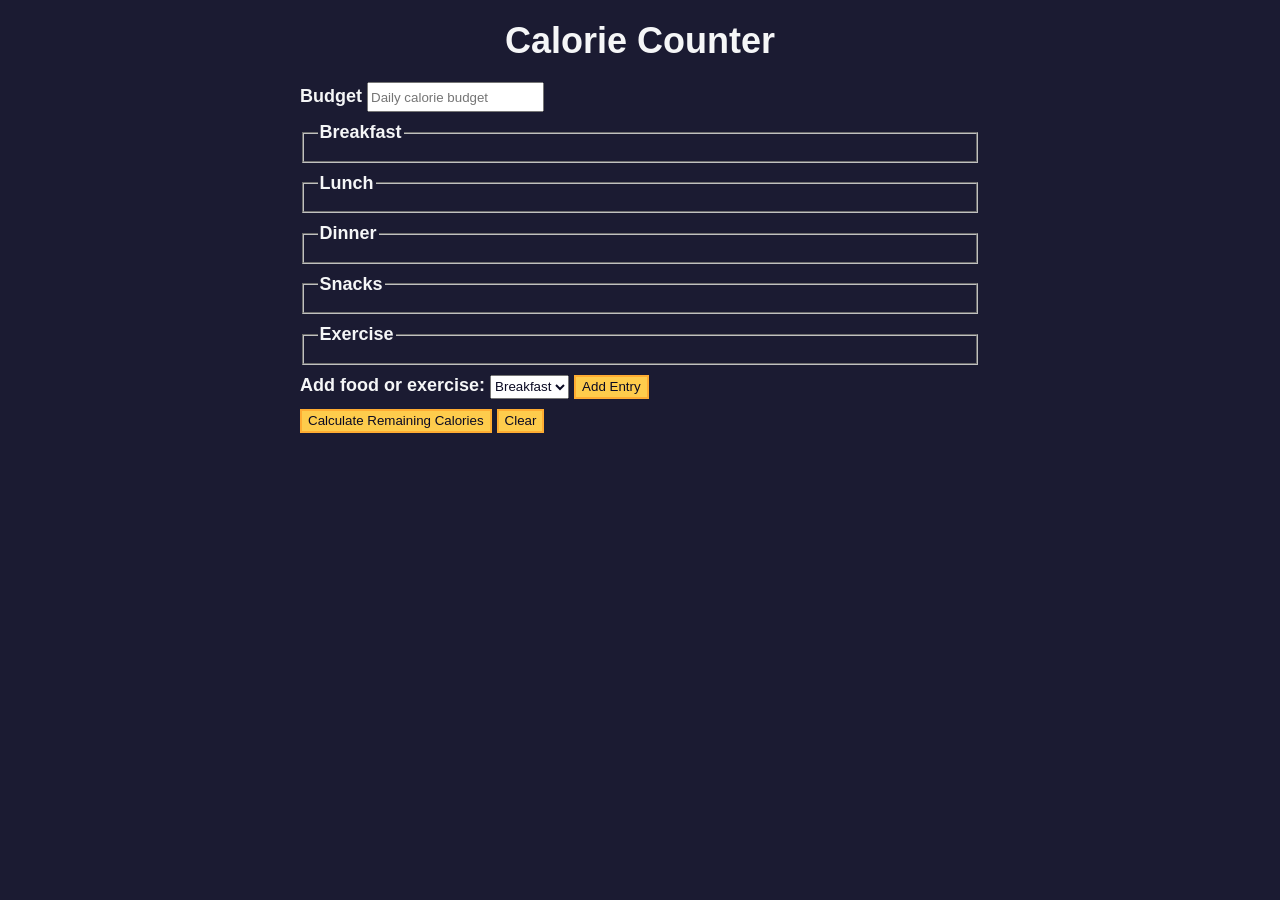
<file: calorie_counter/index.html>
<!DOCTYPE html>
<html lang="en">
  <head>
    <meta charset="utf-8" />
    <meta name="viewport" content="width=device-width, initial-scale=1.0" />
    <link rel="stylesheet" href="styles.css" />
    <title>Calorie Counter</title>
  </head>
  <body>
    <main>
      <h1>Calorie Counter</h1>
      <div class="container">
        <form id="calorie-counter">
          <label for="budget">Budget</label>
          <input
            type="number"
            min="0"
            id="budget"
            placeholder="Daily calorie budget"
            required
          />
          <fieldset id="breakfast">
            <legend>Breakfast</legend>
            <div class="input-container"></div>
          </fieldset>
          <fieldset id="lunch">
            <legend>Lunch</legend>
            <div class="input-container"></div>
          </fieldset>
          <fieldset id="dinner">
            <legend>Dinner</legend>
            <div class="input-container"></div>
          </fieldset>
          <fieldset id="snacks">
            <legend>Snacks</legend>
            <div class="input-container"></div>
          </fieldset>
          <fieldset id="exercise">
            <legend>Exercise</legend>
            <div class="input-container"></div>
          </fieldset>
          <div class="controls">
            <span>
              <label for="entry-dropdown">Add food or exercise:</label>
              <select id="entry-dropdown" name="options">
                <option value="breakfast" selected>Breakfast</option>
                <option value="lunch">Lunch</option>
                <option value="dinner">Dinner</option>
                <option value="snacks">Snacks</option>
                <option value="exercise">Exercise</option>
              </select>
              <button type="button" id="add-entry">Add Entry</button>
            </span>
          </div>
          <div>
            <button type="submit">
              Calculate Remaining Calories
            </button>
            <button type="button" id="clear">Clear</button>
          </div>
        </form>
        <div id="output" class="output hide"></div>
      </div>
    </main>
    <script src="./script.js"></script>
  </body>
</html>
</file>
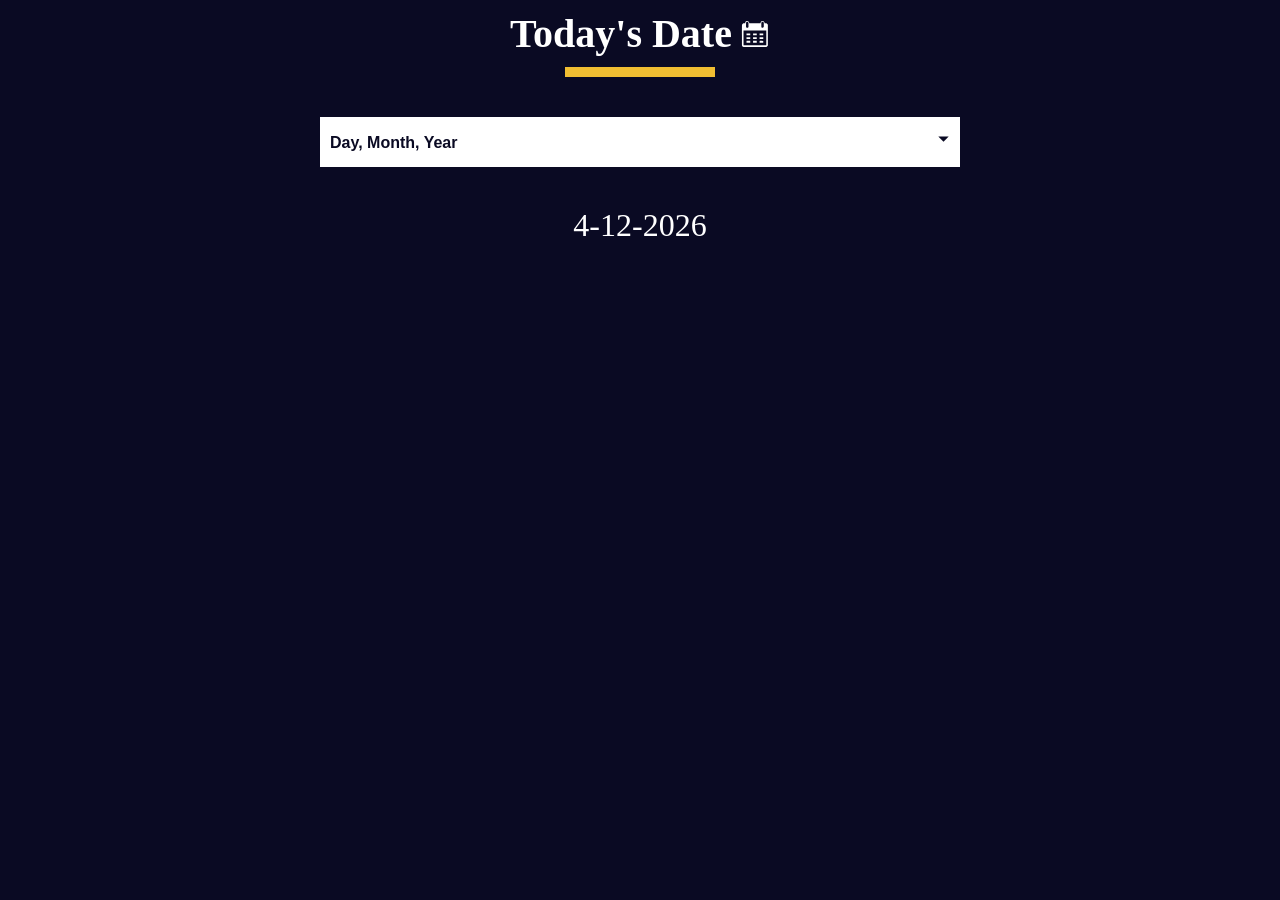
<file: date_formatter/index.html>
<!DOCTYPE html>
<html lang="en">
  <head>
    <meta charset="UTF-8" />
    <meta http-equiv="X-UA-Compatible" content="IE=edge" />
    <meta name="viewport" content="width=device-width, initial-scale=1.0" />
    <title>Learn the Date Object by Building a Date Formatter</title>
    <link rel="stylesheet" href="./styles.css" />
  </head>
  <body>
    <main>
      <div class="title-container">
        <h1 class="title">Today's Date</h1>

        <svg
          class="date-svg"
          xmlns="http://www.w3.org/2000/svg"
          version="1.0"
          width="512.000000pt"
          height="512.000000pt"
          viewBox="0 0 512.000000 512.000000"
          preserveAspectRatio="xMidYMid meet"
        >
          <g
            transform="translate(0.000000,512.000000) scale(0.100000,-0.100000)"
            fill="#fff"
            stroke="none"
          >
            <path
              d="M1145 4777 c-71 -24 -120 -54 -164 -102 -59 -64 -83 -124 -89 -216 l-4 -77 -147 -3 c-142 -4 -149 -5 -213 -37 -81 -40 -149 -111 -177 -188 -21 -54 -21 -64 -21 -1789 0 -1725 0 -1735 21 -1789 28 -77 96 -148 177 -188 l67 -33 1950 0 1950 0 67 33 c74 36 133 96 170 170 l23 47 0 1760 0 1760 -23 47 c-37 74 -96 134 -169 170 -63 31 -71 32 -213 36 l-148 4 -4 77 c-8 133 -82 242 -200 297 -54 25 -75 29 -148 29 -94 -1 -151 -20 -220 -75 -75 -59 -130 -181 -130 -287 l0 -43 -954 0 -954 0 -7 74 c-12 137 -89 251 -201 303 -66 30 -179 39 -239 20z m209 -164 c23 -16 52 -49 66 -73 l25 -45 0 -365 0 -365 -28 -47 c-30 -52 -88 -92 -149 -103 -54 -10 -137 17 -175 57 -65 69 -64 60 -61 471 l3 373 27 41 c17 26 45 50 80 68 71 35 151 31 212 -12z m2594 11 c41 -20 59 -37 82 -78 l30 -51 0 -360 c0 -329 -2 -364 -19 -401 -36 -79 -137 -133 -222 -119 -57 10 -125 58 -151 107 -23 42 -23 50 -26 388 -3 377 -1 403 51 465 62 76 162 95 255 49z m537 -2717 l0 -1239 -24 -19 c-23 -19 -67 -19 -1916 -19 -1849 0 -1893 0 -1916 19 l-24 19 -3 1241 -2 1241 1942 -2 1943 -3 0 -1238z"
            />
            <path
              d="M1112 2493 l3 -158 318 -3 317 -2 0 160 0 160 -320 0 -321 0 3 -157z"
            />
            <path
              d="M2230 2490 l0 -160 315 0 315 0 0 160 0 160 -315 0 -315 0 0 -160z"
            />
            <path
              d="M3342 2493 l3 -158 310 0 310 0 3 158 3 157 -316 0 -316 0 3 -157z"
            />
            <path
              d="M1110 1855 l0 -155 320 0 320 0 0 155 0 155 -320 0 -320 0 0 -155z"
            />
            <path
              d="M2230 1855 l0 -155 315 0 315 0 0 155 0 155 -315 0 -315 0 0 -155z"
            />
            <path
              d="M3340 1855 l0 -155 315 0 315 0 0 155 0 155 -315 0 -315 0 0 -155z"
            />
            <path
              d="M1117 1383 c-4 -3 -7 -78 -7 -165 l0 -158 320 0 320 0 0 165 0 165 -313 0 c-173 0 -317 -3 -320 -7z"
            />
            <path
              d="M2230 1225 l0 -165 315 0 315 0 0 165 0 165 -315 0 -315 0 0 -165z"
            />
            <path
              d="M3347 1383 c-4 -3 -7 -78 -7 -165 l0 -158 315 0 315 0 -2 163 -3 162 -306 3 c-168 1 -308 -1 -312 -5z"
            />
          </g>
        </svg>
      </div>
      <div class="divider"></div>

      <div class="dropdown-container">
        <select name="date-options" id="date-options">
          <option value="dd-mm-yyyy">Day, Month, Year</option>
          <option value="yyyy-mm-dd">Year, Month, Day</option>
          <option value="mm-dd-yyyy-h-mm">
            Month, Day, Year, Hours, Minutes
          </option>
        </select>
        <div class="select-icon">
          <svg
            class="icon"
            xmlns="http://www.w3.org/2000/svg"
            width="25"
            height="35"
            viewBox="0 0 24 24"
          >
            <rect x="0" fill="none" width="24" height="24" />

            <g>
              <path d="M7 10l5 5 5-5" />
            </g>
          </svg>
        </div>
      </div>

      <p id="current-date"></p>
    </main>

    <script src="./script.js"></script>
  </body>
</html>
</file>
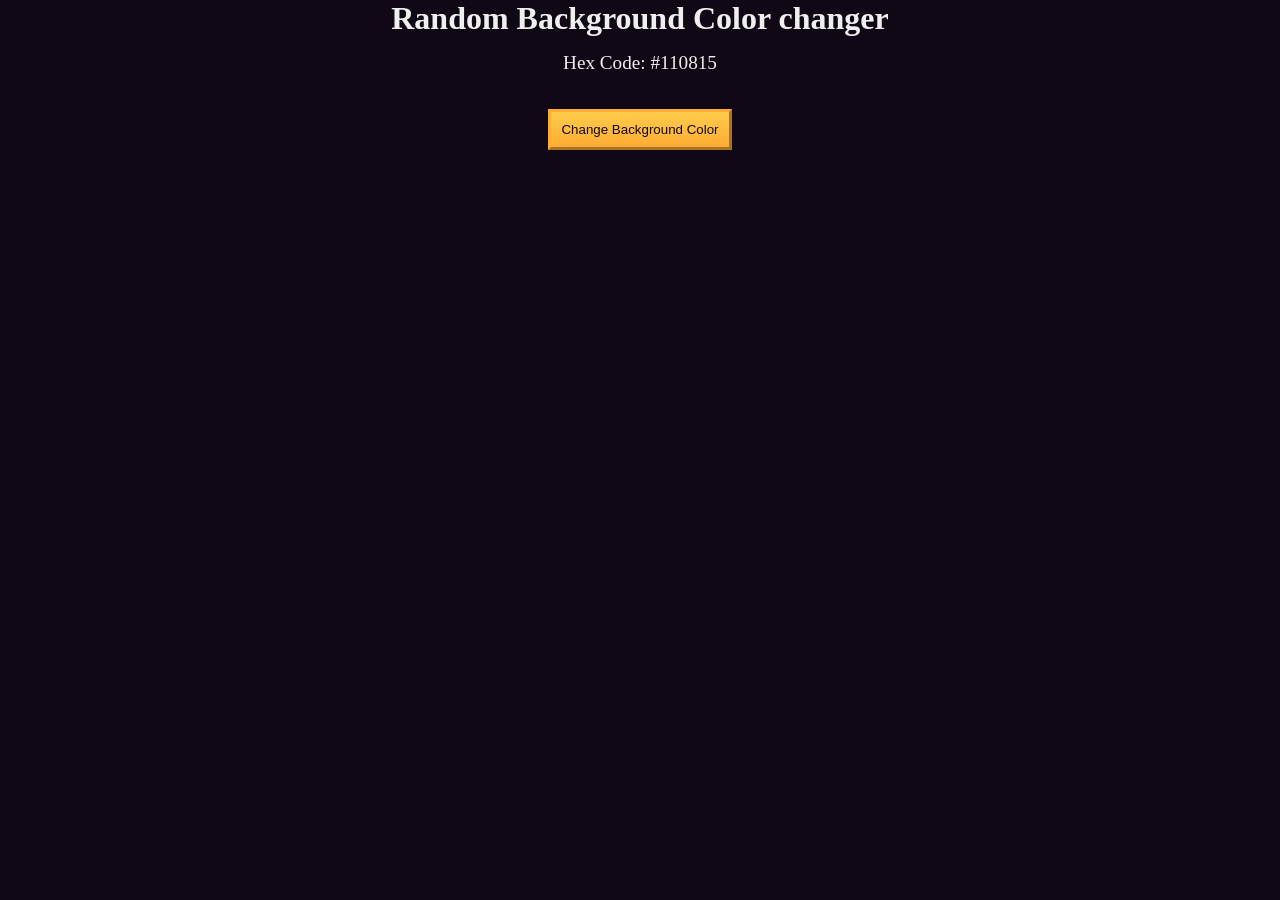
<file: debug_bg_color_changer/index.html>
<!DOCTYPE html>
<html lang="en">
  <head>
    <meta charset="UTF-8" />
    <meta name="viewport" content="width=device-width, initial-scale=1.0" />
    <title>Build a random background color changer</title>
    <link rel="stylesheet" href="./styles.css" />
  </head>
  <body>
    <h1>Random Background Color changer</h1>

    <main>
      <section class="bg-information-container">
        <p>Hex Code: <span id="bg-hex-code">#110815</span></p>
      </section>

      <button class="btn" id="btn">Change Background Color</button>
    </main>
    <script src="./script.js"></script>
  </body>
</html>
</file>
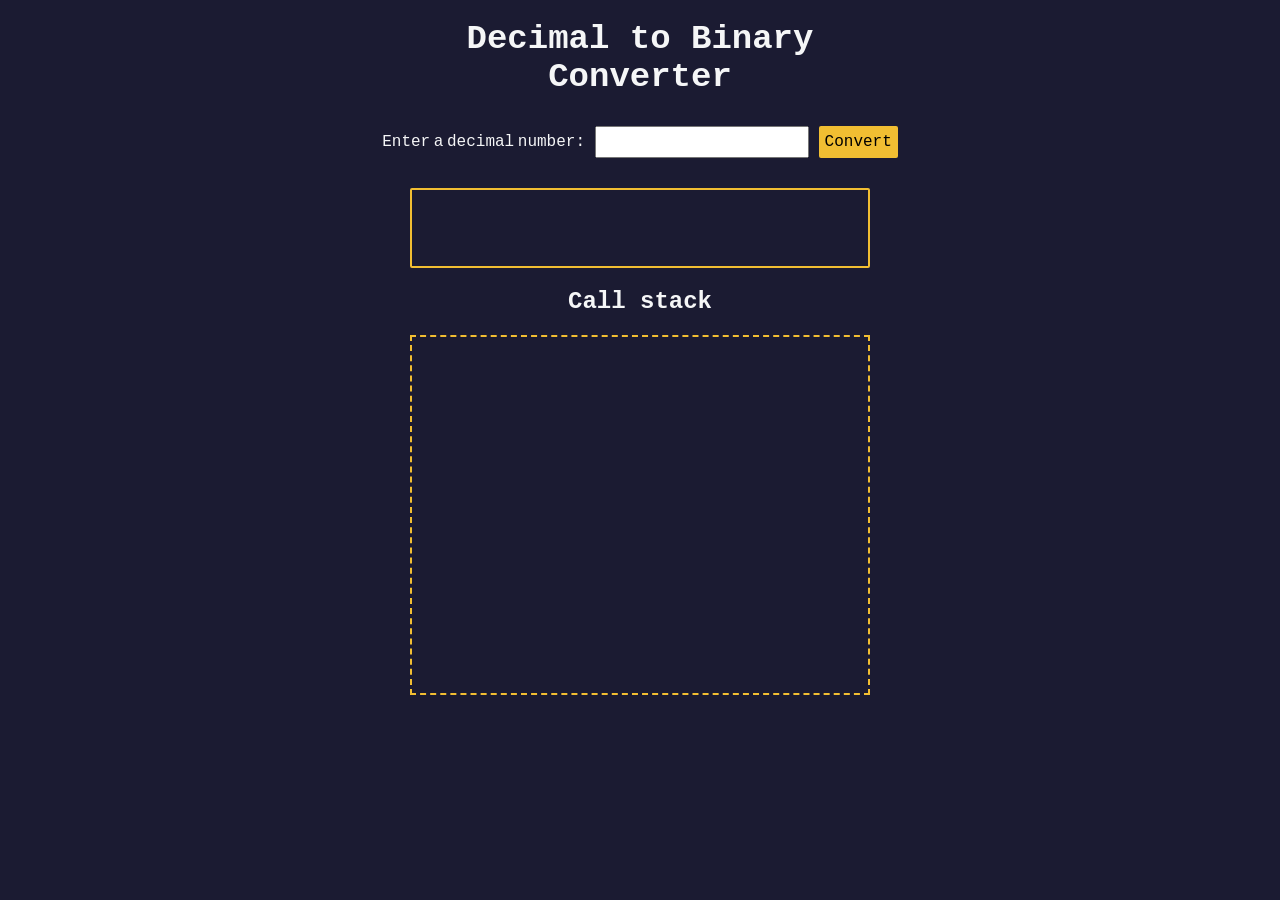
<file: decimal_to_binary_converter/index.html>
<!DOCTYPE html>
<html lang="en">
  <head>
    <meta charset="UTF-8" />
    <meta http-equiv="X-UA-Compatible" content="IE=edge" />
    <meta name="viewport" content="width=device-width, initial-scale=1.0" />
    <title>Decimal to Binary Converter</title>
    <link rel="stylesheet" href="styles.css" />
  </head>
  <body>
    <h1>
      Decimal to Binary <br />
      Converter
    </h1>
    <section class="input-container">
      <label for="number-input">Enter a decimal number:</label>
      <input
        value=""
        type="number"
        name="decimal number input"
        id="number-input"
        class="number-input"
      />
      <button class="convert-btn" id="convert-btn">Convert</button>
    </section>
    <section class="output-container">
      <output id="result" for="number-input"></output>
      <h2>Call stack</h2>
      <div id="animation-container"></div>
    </section>
    <script src="script.js"></script>
  </body>
</html>
</file>
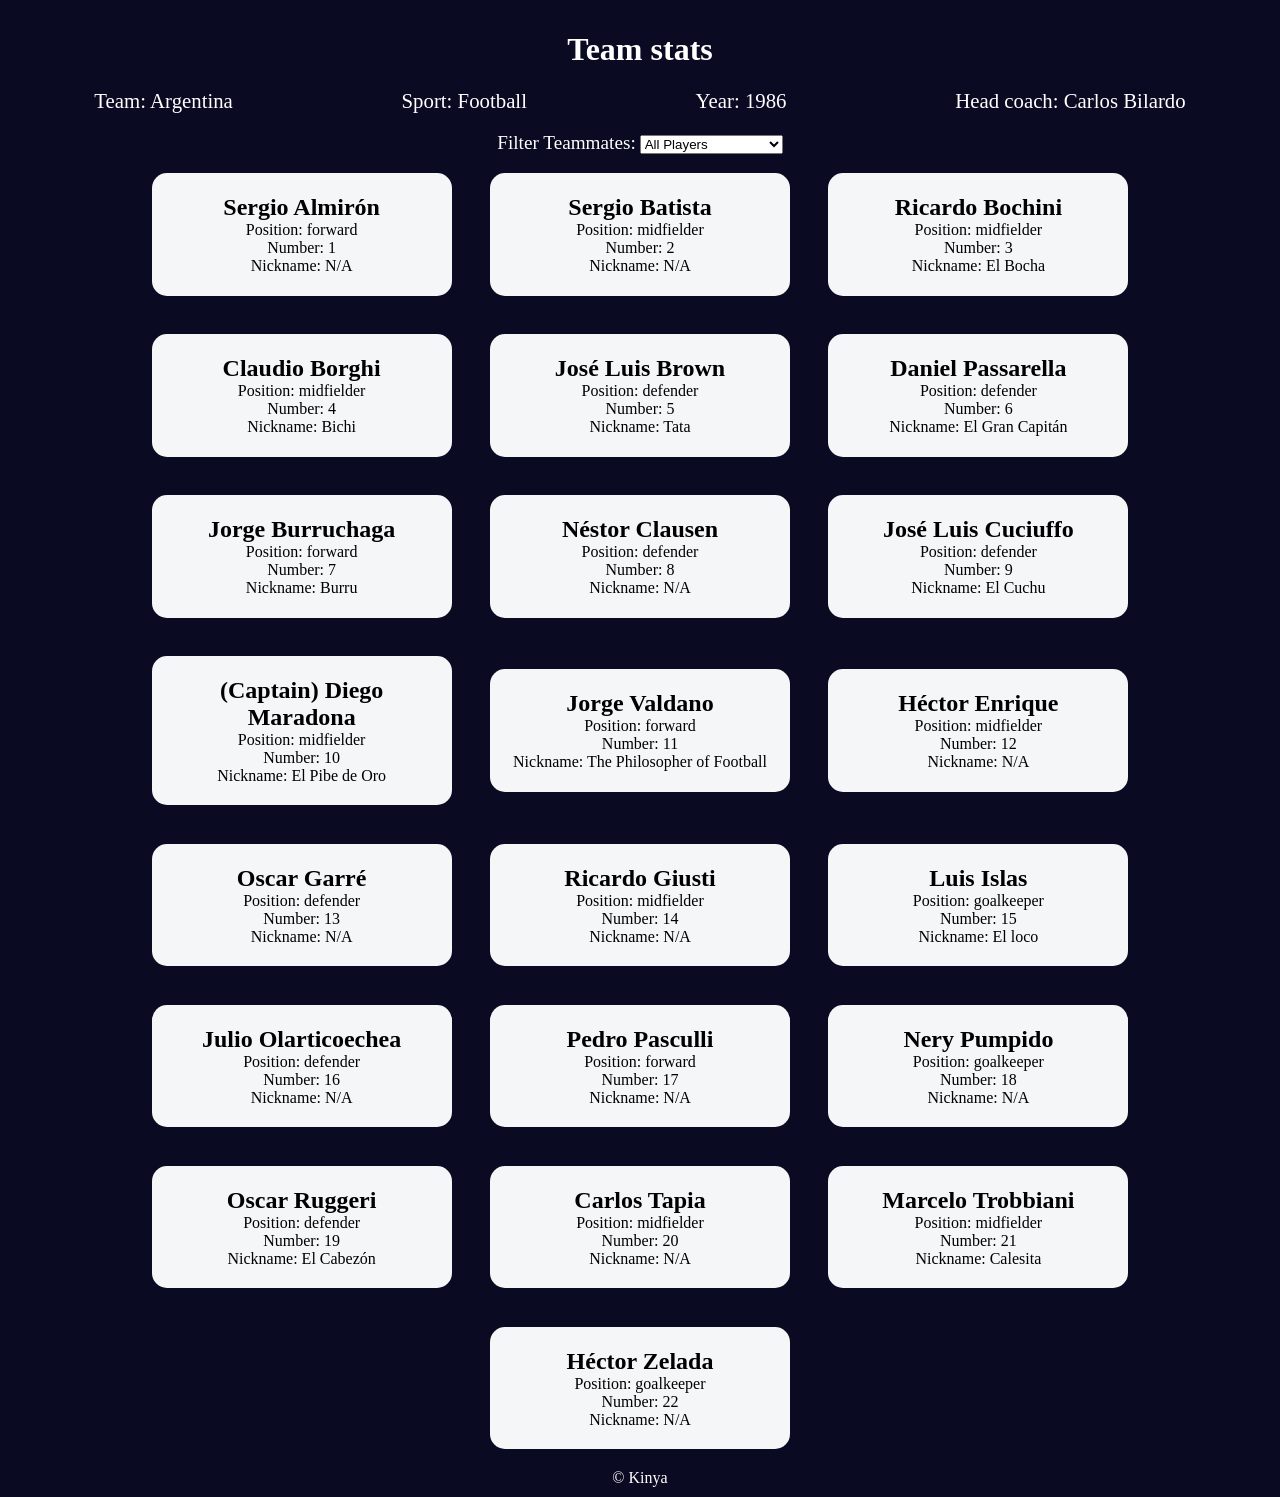
<file: football_team_cards/index.html>
<!DOCTYPE html>
<html lang="en">
  <head>
    <meta charset="UTF-8" />
    <meta http-equiv="X-UA-Compatible" content="IE=edge" />
    <meta name="viewport" content="width=device-width, initial-scale=1.0" />
    <title>
      Learn Modern JavaScript methods by building football team cards
    </title>
    <link rel="stylesheet" href="styles.css" />
  </head>
  <body>
    <h1 class="title">Team stats</h1>
    <main>
      <div class="team-stats">
        <p>Team: <span id="team"></span></p>
        <p>Sport: <span id="sport"></span></p>
        <p>Year: <span id="year"></span></p>
        <p>Head coach: <span id="head-coach"></span></p>
      </div>
      <label class="options-label" for="players">Filter Teammates:</label>
      <select name="players" id="players">
        <option value="all">All Players</option>
        <option value="nickname">Nicknames</option>
        <option value="forward">Position Forward</option>
        <option value="midfielder">Position Midfielder</option>
        <option value="defender">Position Defender</option>
        <option value="goalkeeper">Position Goalkeeper</option>
      </select>
      <div class="cards" id="player-cards">
        <div class="player-card">
          <h2>Sergio Almirón</h2>
          <p>Position: forward</p>
          <p>Number: 1</p>
          <p>Nickname: N/A</p>
        </div>
        <div class="player-card">
          <h2>Sergio Batista</h2>
          <p>Position: midfielder</p>
          <p>Number: 2</p>
          <p>Nickname: N/A</p>
        </div>
        <div class="player-card">
          <h2>Ricardo Bochini</h2>
          <p>Position: midfielder</p>
          <p>Number: 3</p>
          <p>Nickname: El Bocha</p>
        </div>
        <div class="player-card">
          <h2>Claudio Borghi</h2>
          <p>Position: midfielder</p>
          <p>Number: 4</p>
          <p>Nickname: Bichi</p>
        </div>
        <div class="player-card">
          <h2>José Luis Brown</h2>
          <p>Position: defender</p>
          <p>Number: 5</p>
          <p>Nickname: Tata</p>
        </div>
        <div class="player-card">
          <h2>Daniel Passarella</h2>
          <p>Position: defender</p>
          <p>Number: 6</p>
          <p>Nickname: El Gran Capitán</p>
        </div>
        <div class="player-card">
          <h2>Jorge Burruchaga</h2>
          <p>Position: forward</p>
          <p>Number: 7</p>
          <p>Nickname: Burru</p>
        </div>
        <div class="player-card">
          <h2>Néstor Clausen</h2>
          <p>Position: defender</p>
          <p>Number: 8</p>
          <p>Nickname: N/A</p>
        </div>
        <div class="player-card">
          <h2>José Luis Cuciuffo</h2>
          <p>Position: defender</p>
          <p>Number: 9</p>
          <p>Nickname: El Cuchu</p>
        </div>
        <div class="player-card">
          <h2>(Captain) Diego Maradona</h2>
          <p>Position: midfielder</p>
          <p>Number: 10</p>
          <p>Nickname: El Pibe de Oro</p>
        </div>
        <div class="player-card">
          <h2>Jorge Valdano</h2>
          <p>Position: forward</p>
          <p>Number: 11</p>
          <p>Nickname: The Philosopher of Football</p>
        </div>
        <div class="player-card">
          <h2>Héctor Enrique</h2>
          <p>Position: midfielder</p>
          <p>Number: 12</p>
          <p>Nickname: N/A</p>
        </div>
        <div class="player-card">
          <h2>Oscar Garré</h2>
          <p>Position: defender</p>
          <p>Number: 13</p>
          <p>Nickname: N/A</p>
        </div>
        <div class="player-card">
          <h2>Ricardo Giusti</h2>
          <p>Position: midfielder</p>
          <p>Number: 14</p>
          <p>Nickname: N/A</p>
        </div>
        <div class="player-card">
          <h2>Luis Islas</h2>
          <p>Position: goalkeeper</p>
          <p>Number: 15</p>
          <p>Nickname: El loco</p>
        </div>
        <div class="player-card">
          <h2>Julio Olarticoechea</h2>
          <p>Position: defender</p>
          <p>Number: 16</p>
          <p>Nickname: N/A</p>
        </div>
        <div class="player-card">
          <h2>Pedro Pasculli</h2>
          <p>Position: forward</p>
          <p>Number: 17</p>
          <p>Nickname: N/A</p>
        </div>
        <div class="player-card">
          <h2>Nery Pumpido</h2>
          <p>Position: goalkeeper</p>
          <p>Number: 18</p>
          <p>Nickname: N/A</p>
        </div>
        <div class="player-card">
          <h2>Oscar Ruggeri</h2>
          <p>Position: defender</p>
          <p>Number: 19</p>
          <p>Nickname: El Cabezón</p>
        </div>
        <div class="player-card">
          <h2>Carlos Tapia</h2>
          <p>Position: midfielder</p>
          <p>Number: 20</p>
          <p>Nickname: N/A</p>
        </div>
        <div class="player-card">
          <h2>Marcelo Trobbiani</h2>
          <p>Position: midfielder</p>
          <p>Number: 21</p>
          <p>Nickname: Calesita</p>
        </div>
        <div class="player-card">
          <h2>Héctor Zelada</h2>
          <p>Position: goalkeeper</p>
          <p>Number: 22</p>
          <p>Nickname: N/A</p>
        </div>
      </div>
    </main>
    <footer>&copy; Kinya</footer>
    <script src="./script.js"></script>
  </body>
</html>
</file>
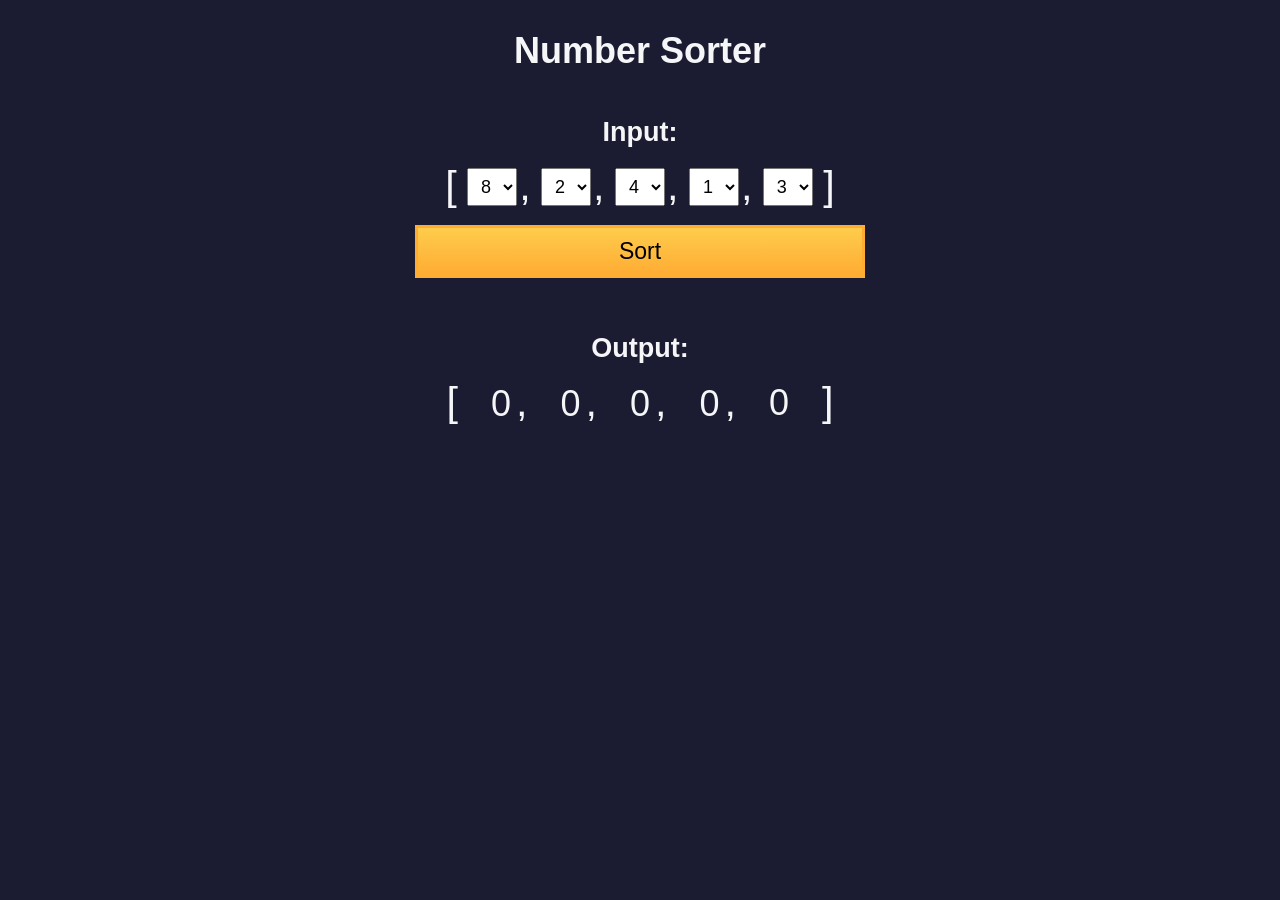
<file: number_sorter/index.html>
<!DOCTYPE html>
<html>
  <head>
    <meta charset="UTF-8" />
    <meta name="viewport" content="width=device-width, initial-scale=1.0" />
    <link rel="stylesheet" type="text/css" href="./styles.css" />
    <title>Number Sorter</title>
  </head>
  <body>
    <main>
      <h1>Number Sorter</h1>
      <form id="form" class="form">
        <h2>Input:</h2>
        <fieldset>
          <span class="bracket">[</span>
          <div>
            <select
              name="values"
              class="values-dropdown"
              aria-label="first number"
            >
              <option value="0">0</option>
              <option value="1">1</option>
              <option value="2">2</option>
              <option value="3">3</option>
              <option value="4">4</option>
              <option value="5">5</option>
              <option value="6">6</option>
              <option value="7">7</option>
              <option value="8" selected>8</option>
              <option value="9">9</option>
            </select>
            <span class="comma">,</span>
          </div>
          <div>
            <select
              name="values"
              class="values-dropdown"
              aria-label="second number"
            >
              <option value="0">0</option>
              <option value="1">1</option>
              <option value="2" selected>2</option>
              <option value="3">3</option>
              <option value="4">4</option>
              <option value="5">5</option>
              <option value="6">6</option>
              <option value="7">7</option>
              <option value="8">8</option>
              <option value="9">9</option>
            </select>
            <span class="comma">,</span>
          </div>
          <div>
            <select
              name="values"
              class="values-dropdown"
              aria-label="third number"
            >
              <option value="0">0</option>
              <option value="1">1</option>
              <option value="2">2</option>
              <option value="3">3</option>
              <option value="4" selected>4</option>
              <option value="5">5</option>
              <option value="6">6</option>
              <option value="7">7</option>
              <option value="8">8</option>
              <option value="9">9</option>
            </select>
            <span class="comma">,</span>
          </div>
          <div>
            <select
              name="values"
              class="values-dropdown"
              aria-label="fourth number"
            >
              <option value="0">0</option>
              <option value="1" selected>1</option>
              <option value="2">2</option>
              <option value="3">3</option>
              <option value="4">4</option>
              <option value="5">5</option>
              <option value="6">6</option>
              <option value="7">7</option>
              <option value="8">8</option>
              <option value="9">9</option>
            </select>
            <span class="comma">,</span>
          </div>
          <div>
            <select
              name="values"
              class="values-dropdown"
              aria-label="fifth number"
            >
              <option value="0">0</option>
              <option value="1">1</option>
              <option value="2">2</option>
              <option value="3" selected>3</option>
              <option value="4">4</option>
              <option value="5">5</option>
              <option value="6">6</option>
              <option value="7">7</option>
              <option value="8">8</option>
              <option value="9">9</option>
            </select>
          </div>
          <span class="bracket">]</span>
        </fieldset>
        <button id="sort">Sort</button>
      </form>
      <div class="output-container">
        <h2>Output:</h2>
        <div class="output-array">
          <span class="bracket">[</span>
          <div>
            <span class="output-value" id="output-value-0">0</span>
            <span class="comma">,</span>
          </div>
          <div>
            <span class="output-value" id="output-value-1">0</span>
            <span class="comma">,</span>
          </div>
          <div>
            <span class="output-value" id="output-value-2">0</span>
            <span class="comma">,</span>
          </div>
          <div>
            <span class="output-value" id="output-value-3">0</span>
            <span class="comma">,</span>
          </div>
          <div>
            <span class="output-value" id="output-value-4">0</span>
          </div>
            <span class="bracket">]</span>
        </div>
      </div>
    </main>
    <script src="./script.js"></script>
  </body>
</html>
</file>
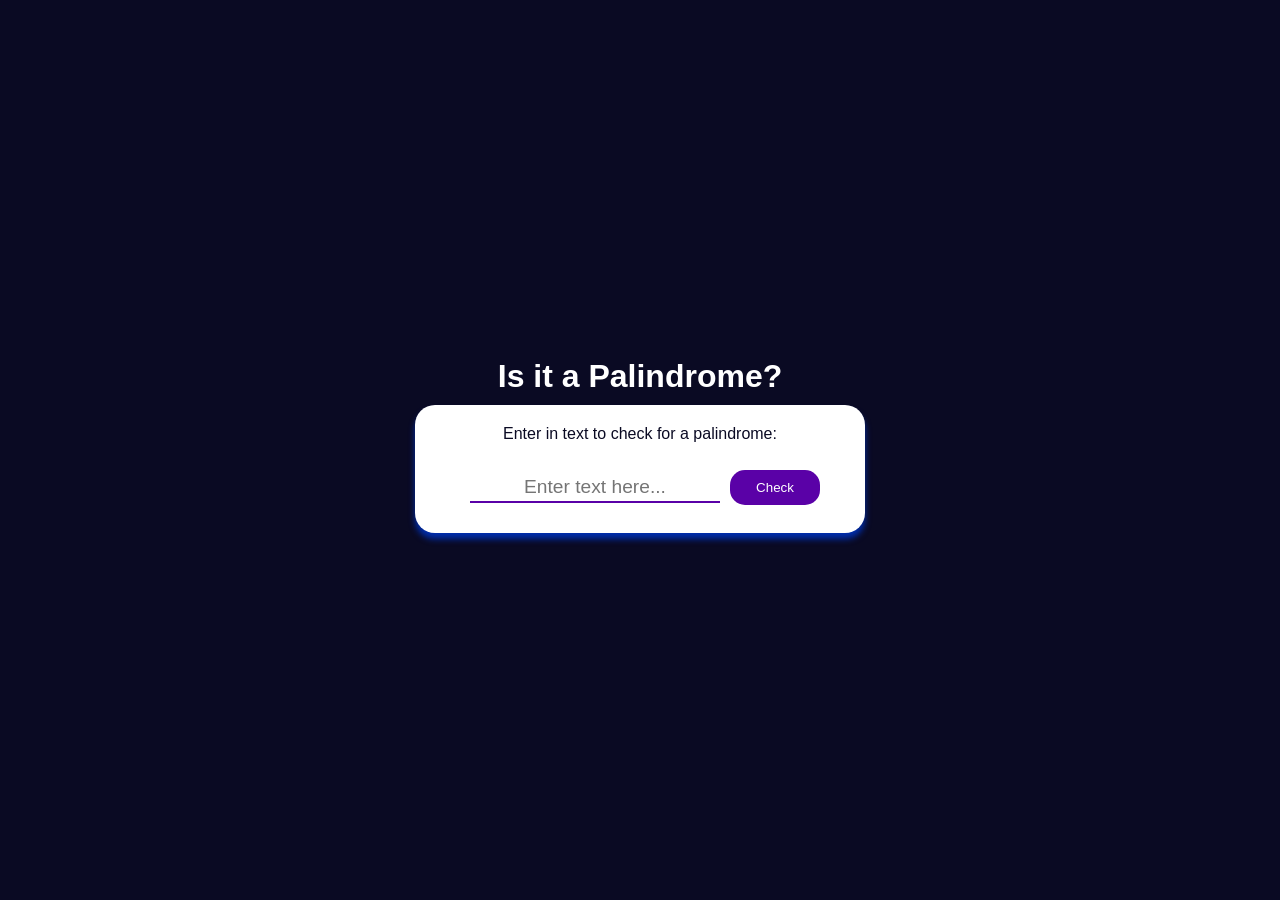
<file: palindrome_checker/index.html>
<!DOCTYPE html>
<html lang="en">
  <head>
    <meta charset="UTF-8">
    <link rel="stylesheet" href="styles.css">
    <title>Palindrome Checker</title>
  </head>
  <body>
    <main class="container">
      <h1>Is it a Palindrome?</h1>
      <div class="palindrome-div">
        <label for="text-input">
          Enter in text to check for a palindrome:
        </label>
        <input class="palindrome-input" id="text-input" type="text" placeholder="Enter text here..." />
        <button class="palindrome-btn" id="check-btn">Check</button>
        <div class="results-div hidden" id="result"></div>
      </div>
    </main>
    <script src="script.js"></script>
  </body>
</html>
</file>
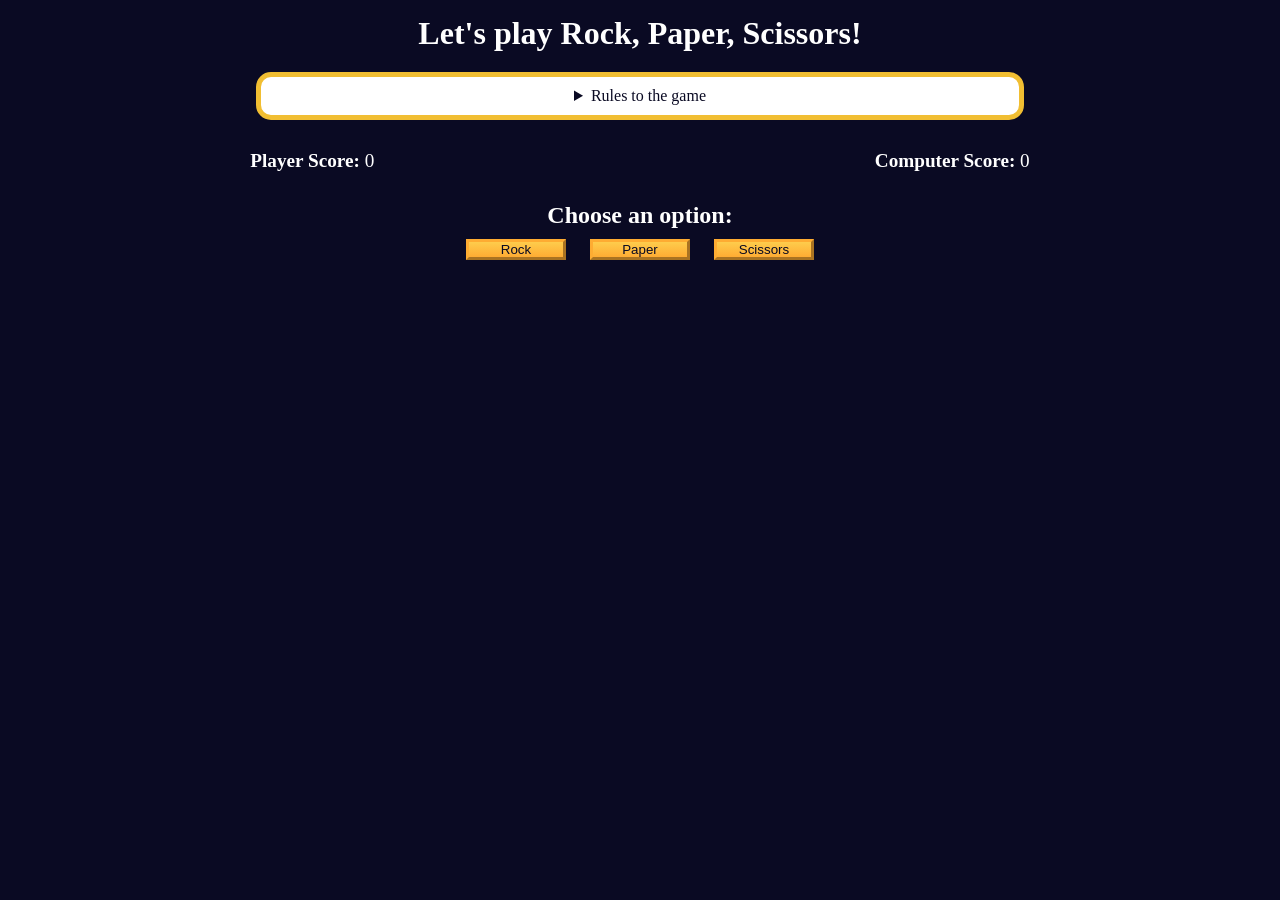
<file: rock_paper_scissors/index.html>
<!DOCTYPE html>
<html lang="en">
  <head>
    <meta charset="UTF-8" />
    <meta name="viewport" content="width=device-width, initial-scale=1.0" />
    <title>Rock, Paper, Scissors game</title>
    <link rel="stylesheet" href="./styles.css" />
  </head>
  <body>
    <h1>Let's play Rock, Paper, Scissors!</h1>
    <main>
      <details class="rules-container">
        <summary>Rules to the game</summary>

        <p>You will be playing against the computer.</p>
        <p>You can choose between Rock, Paper, and Scissors.</p>
        <p>The first one to three points wins.</p>

        <p>Here are the rules to getting a point in the game:</p>
        <ul>
          <li>Rock beats Scissors</li>
          <li>Scissors beats Paper</li>
          <li>Paper beats Rock</li>
        </ul>
        <p>
          If the player and computer choose the same option (Ex. Paper and
          Paper), then no one gets the point.
        </p>
      </details>

      <div class="score-container">
        <strong
          >Player Score: <span class="score" id="player-score">0</span></strong
        >
        <strong
          >Computer Score:
          <span class="score" id="computer-score">0</span></strong
        >
      </div>

      <section class="options-container">
        <h2>Choose an option:</h2>
        <div class="btn-container">
          <button id="rock-btn" class="btn">Rock</button>
          <button id="paper-btn" class="btn">Paper</button>
          <button id="scissors-btn" class="btn">Scissors</button>
        </div>
      </section>

      <div class="results-container">
        <p id="results-msg"></p>
        <p id="winner-msg"></p>
        <button class="btn" id="reset-game-btn">Play again?</button>
      </div>
    </main>
    <script src="./script.js"></script>
  </body>
</html>
</file>
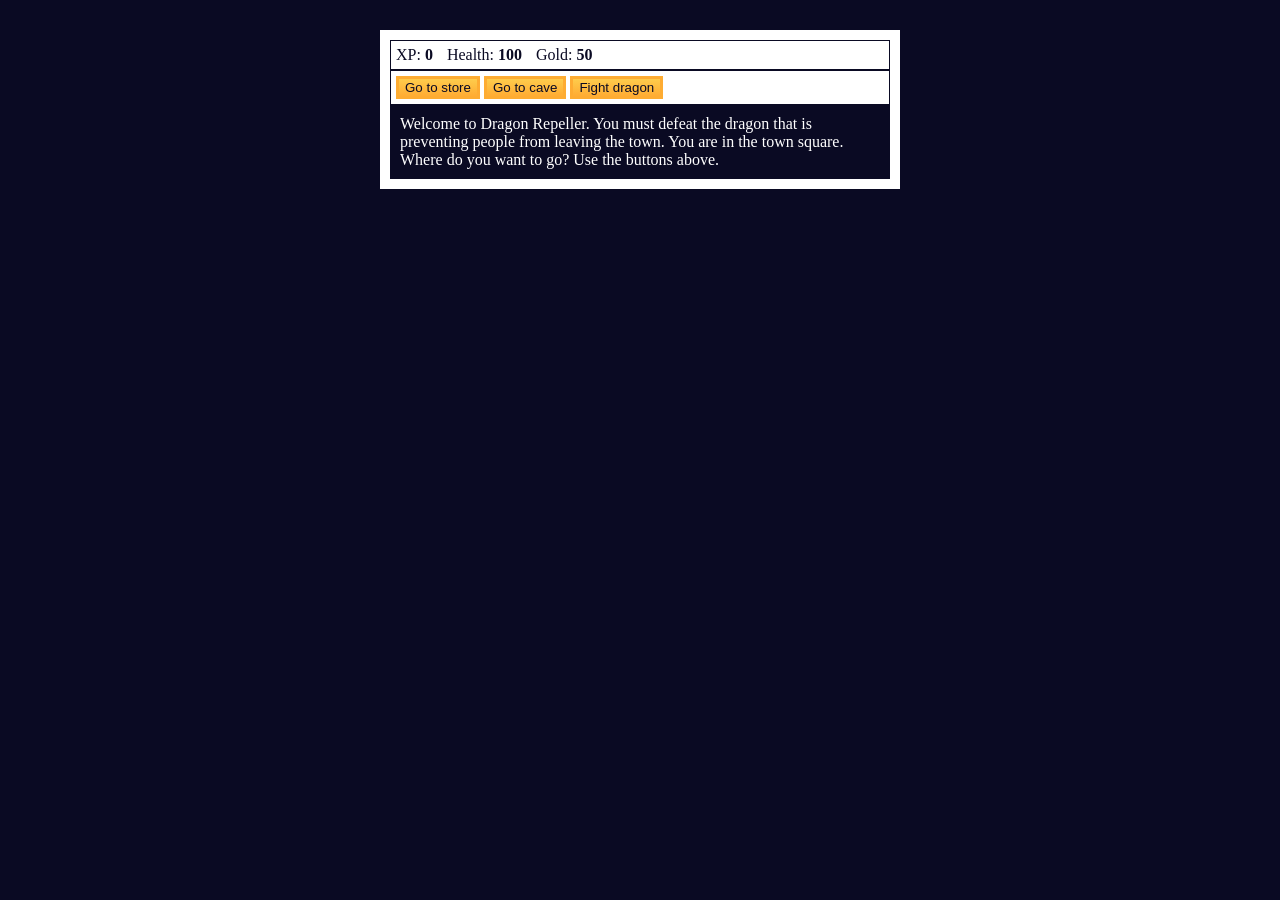
<file: role_playing_game/index.html>
<!DOCTYPE html>
<html lang="en">
  <head>
    <meta charset="utf-8">
    <link rel="stylesheet" href="./styles.css">
    <title>RPG - Dragon Repeller</title>
  </head>
  <body>
    <div id="game">
      <div id="stats">
        <span class="stat">XP: <strong><span id="xpText">0</span></strong></span>
        <span class="stat">Health: <strong><span id="healthText">100</span></strong></span>
        <span class="stat">Gold: <strong><span id="goldText">50</span></strong></span>
      </div>
      <div id="controls">
        <button id="button1">Go to store</button>
        <button id="button2">Go to cave</button>
        <button id="button3">Fight dragon</button>
      </div>
      <div id="monsterStats">
        <span class="stat">Monster Name: <strong><span id="monsterName"></span></strong></span>
        <span class="stat">Health: <strong><span id="monsterHealth"></span></strong></span>
      </div>
      <div id="text">
        Welcome to Dragon Repeller. You must defeat the dragon that is preventing people from leaving the town. You are in the town square. Where do you want to go? Use the buttons above.
      </div>
    </div>
    <script src="./script.js"></script>
  </body>
</html>
</file>
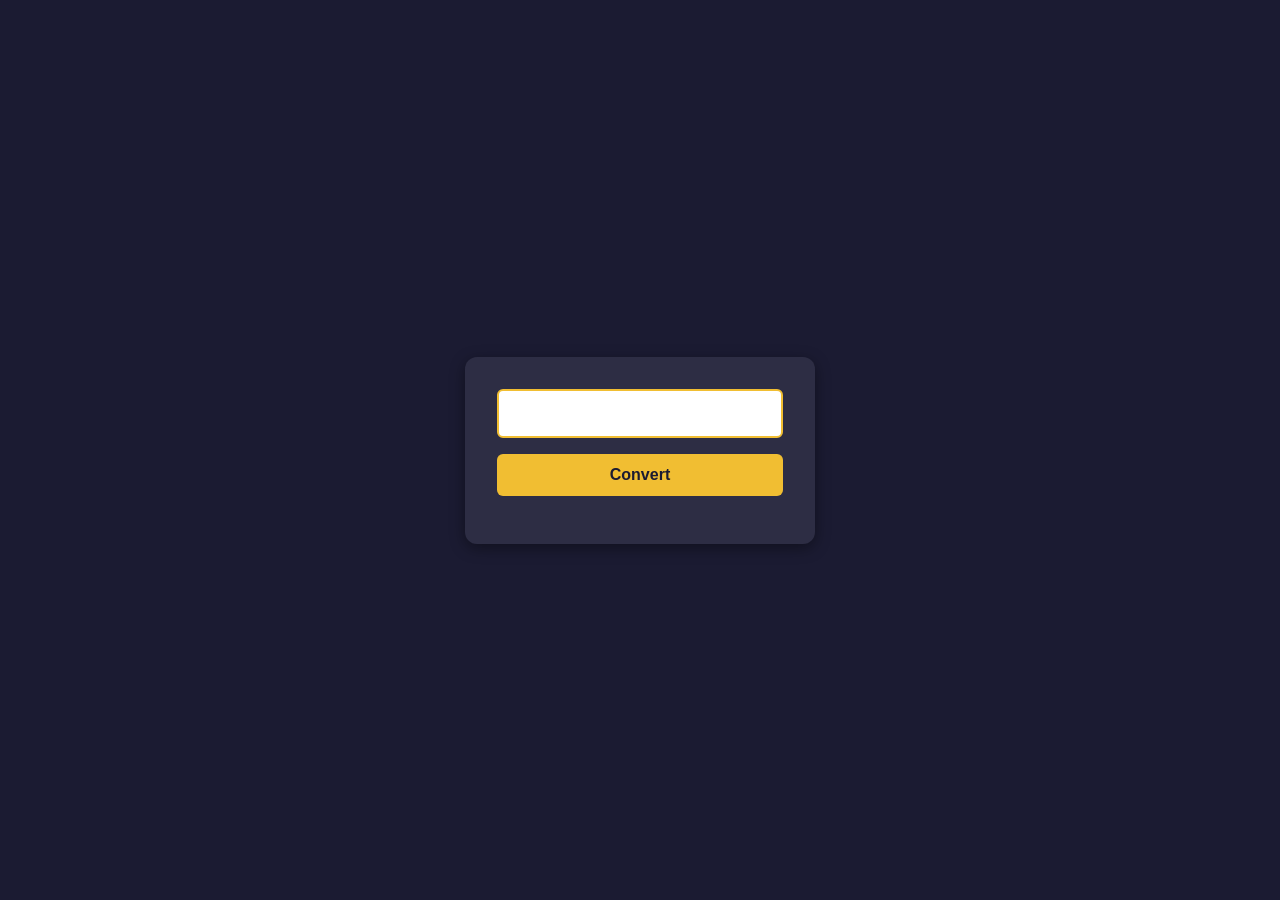
<file: roman_numeral_converter/index.html>
<!DOCTYPE html>
<html>
  <head>
    <title>Roman Numeral Converter</title>
    <link rel="stylesheet" href="styles.css">
  </head>
  <body>
    <div class="main-container">
      <input id="number" type="number" />
      <button id="convert-btn">Convert</button>
      <div id="output" class="hidden"></div>
    </div>

    <script src="script.js"></script>
  </body>
</html>
</file>
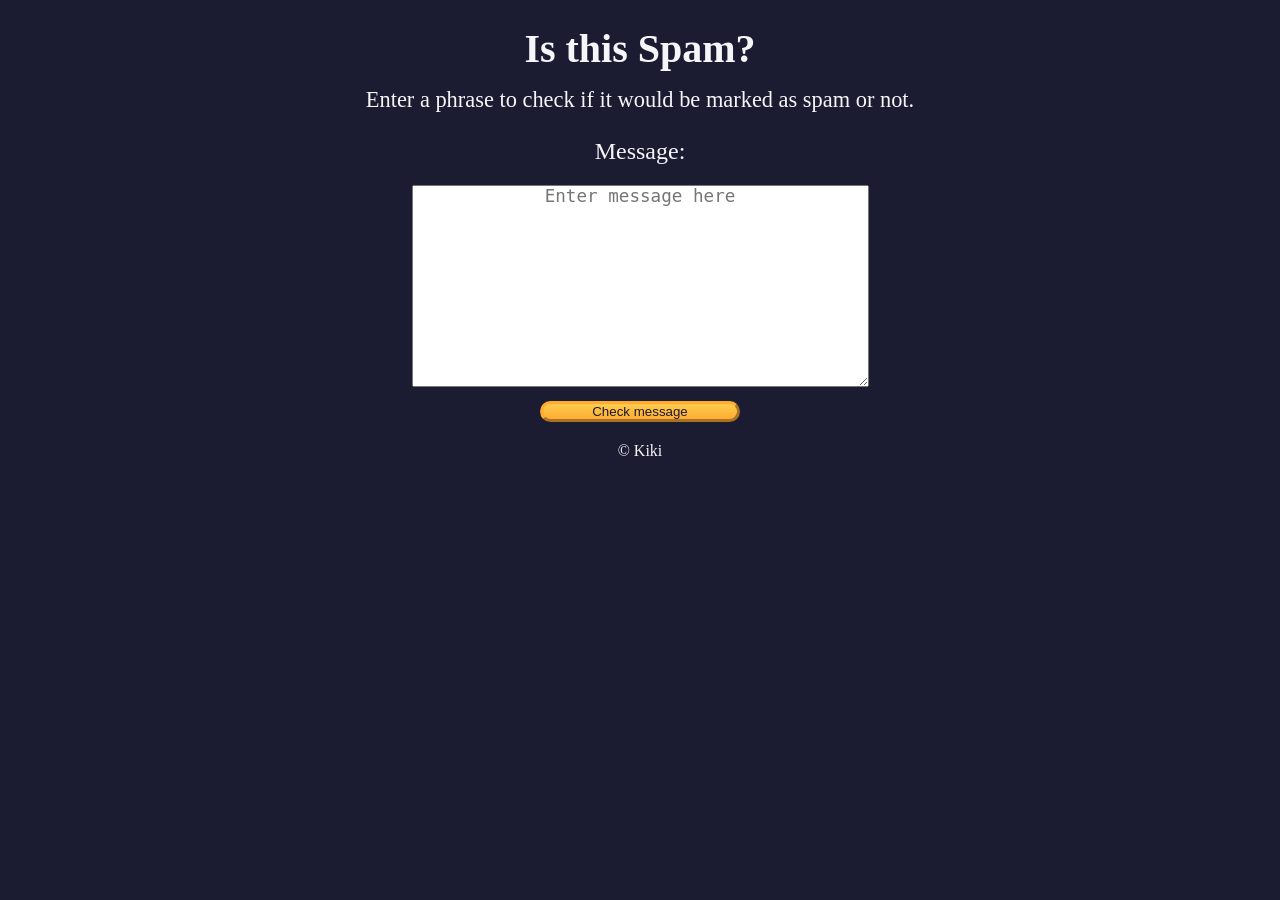
<file: spam_filter/index.html>
<!DOCTYPE html>
<html lang="en">
  <head>
    <meta charset="UTF-8" />
    <meta name="viewport" content="width=device-width" />
    <title>Learn Regular Expressions by Building a Spam Filter</title>
    <link rel="stylesheet" href="styles.css" />
  </head>

  <body>
    <header class="main-text">
      <h1 class="title">Is this Spam?</h1>
      <p class="description">
        Enter a phrase to check if it would be marked as spam or not.
      </p>
    </header>

    <main>
      <label class="message-label" for="message-input">Message: </label>
      <textarea
        placeholder="Enter message here"
        value=""
        type="text"
        name="message"
        id="message-input"
        rows="10"
        cols="40"
      ></textarea>
      <button class="btn" id="check-message-btn" type="button">
        Check message
      </button>
      <p id="result"></p>
    </main>

    <footer class="footer">&copy; Kiki</footer>
    <script src="./script.js"></script>
  </body>
</html>
</file>
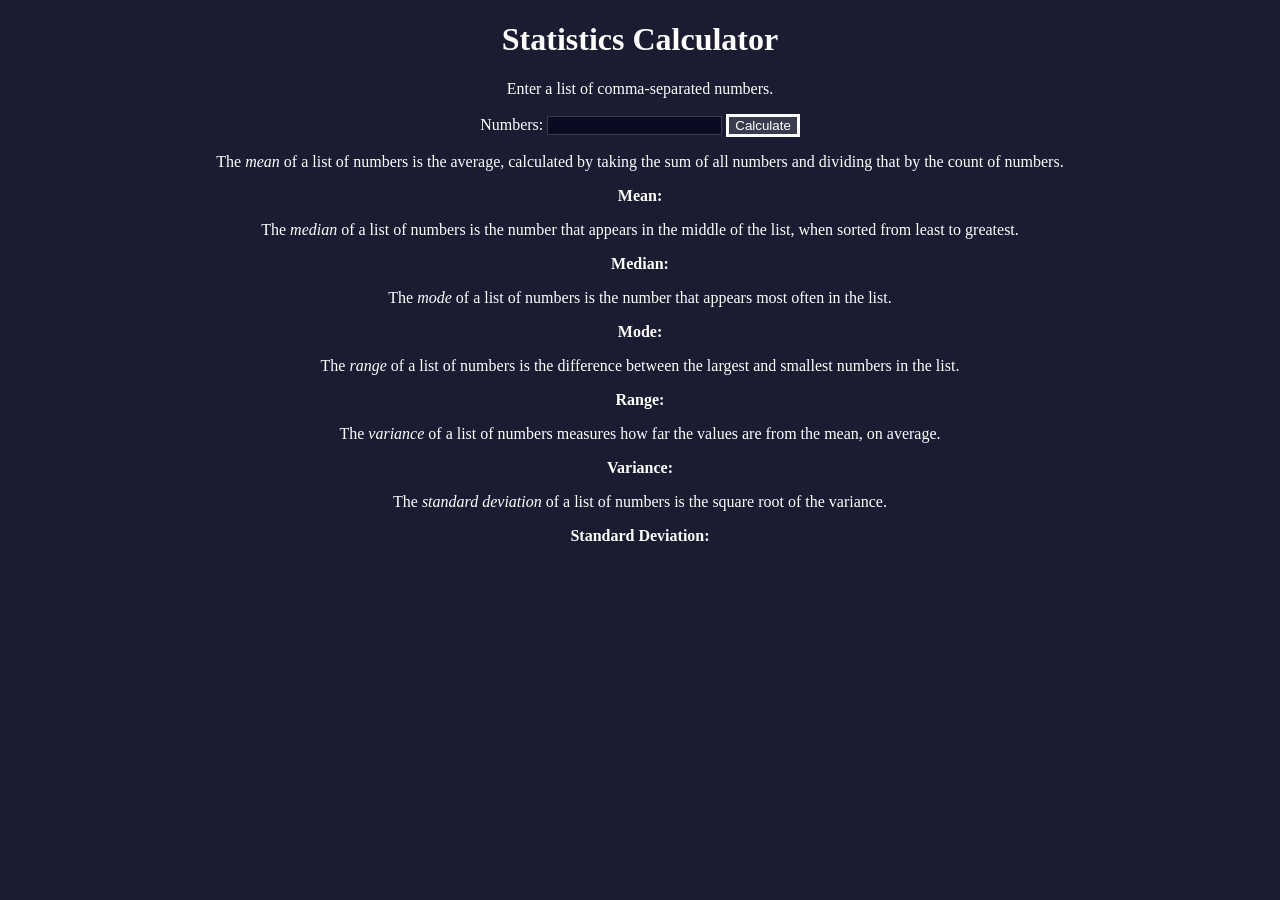
<file: statistics_calculator/index.html>
<!DOCTYPE html>
<html lang="en">
  <head>
    <meta charset="utf-8" />
    <meta name="viewport" content="width=device-width, initial-scale=1" />
    <link rel="stylesheet" href="./styles.css" />
    <script src="./script.js"></script>
    <title>Statistics Calculator</title>
  </head>
  <body>
    <h1>Statistics Calculator</h1>
    <p>Enter a list of comma-separated numbers.</p>

    <form onsubmit="calculate();">
      <label for="numbers">Numbers:</label>
      <input type="text" name="numbers" id="numbers" />
      <button type="submit">Calculate</button>
    </form>
    <div class="results">
      <p>
        The <dfn>mean</dfn> of a list of numbers is the average, calculated by
        taking the sum of all numbers and dividing that by the count of numbers.
      </p>
      <p class="bold">Mean: <span id="mean"></span></p>
      <p>
        The <dfn>median</dfn> of a list of numbers is the number that appears in
        the middle of the list, when sorted from least to greatest.
      </p>
      <p class="bold">Median: <span id="median"></span></p>
      <p>
        The <dfn>mode</dfn> of a list of numbers is the number that appears most
        often in the list.
      </p>
      <p class="bold">Mode: <span id="mode"></span></p>
      <p>
        The <dfn>range</dfn> of a list of numbers is the difference between the
        largest and smallest numbers in the list.
      </p>
      <p class="bold">Range: <span id="range"></span></p>
      <p>
        The <dfn>variance</dfn> of a list of numbers measures how far the values
        are from the mean, on average.
      </p>
      <p class="bold">Variance: <span id="variance"></span></p>
      <p>
        The <dfn>standard deviation</dfn> of a list of numbers is the square
        root of the variance.
      </p>
      <p class="bold">
        Standard Deviation: <span id="standardDeviation"></span>
      </p>
    </div>
  </body>
</html>
</file>
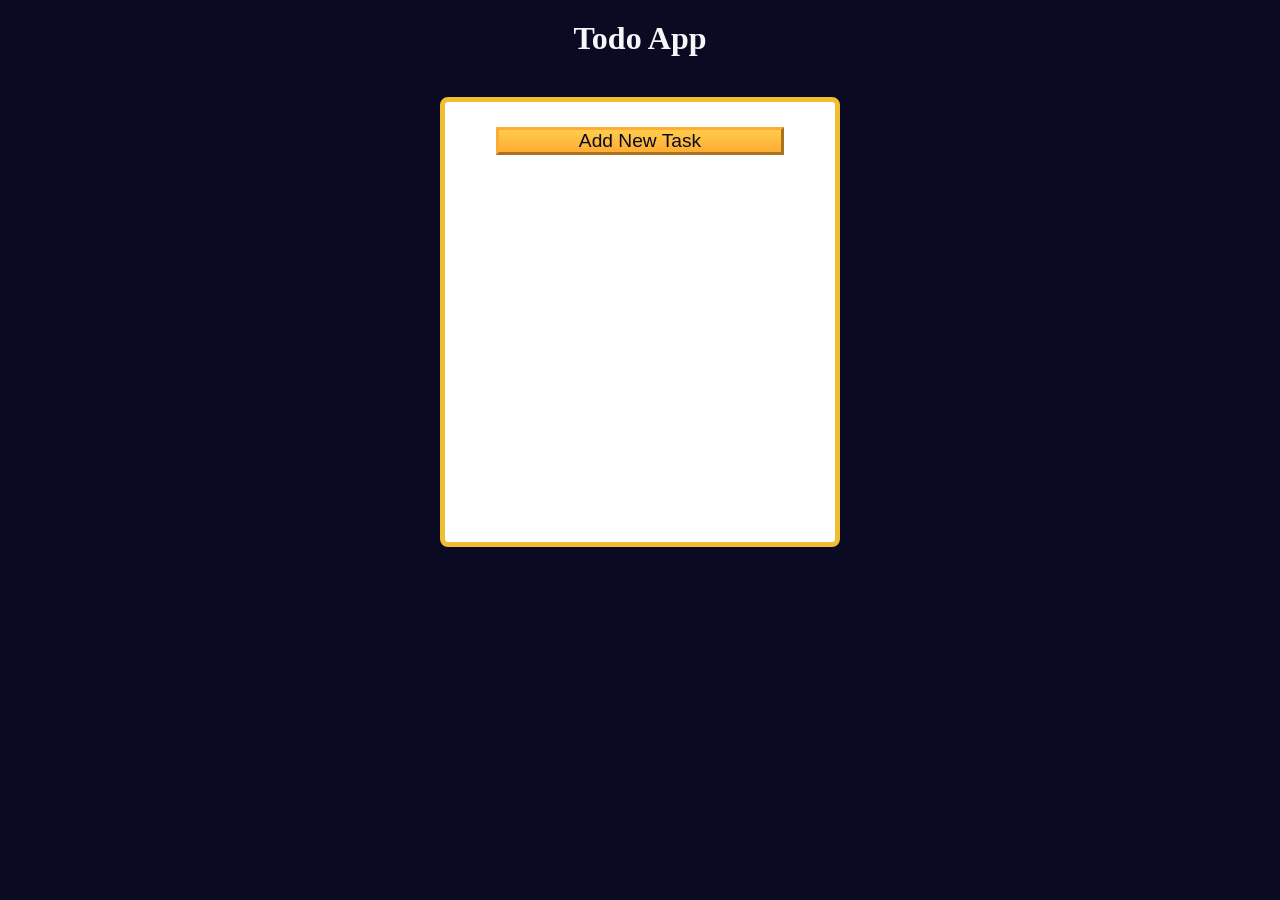
<file: todo_app/index.html>
<!DOCTYPE html>
<html lang="en">

<head>
  <meta charset="UTF-8" />
  <meta http-equiv="X-UA-Compatible" content="IE=edge" />
  <meta name="viewport" content="width=device-width, initial-scale=1.0" />
  <title>Learn localStorage by Building a Todo App</title>
  <link rel="stylesheet" href="styles.css" />
</head>

<body>
  <main>
    <h1>Todo App</h1>
    <div class="todo-app">
      <button id="open-task-form-btn" class="btn large-btn">
        Add New Task
      </button>
      <form class="task-form hidden" id="task-form">
        <div class="task-form-header">
          <button id="close-task-form-btn" class="close-task-form-btn" type="button" aria-label="close">
            <svg class="close-icon" xmlns="http://www.w3.org/2000/svg" viewBox="0 0 48 48" width="48px" height="48px"><path fill="#F44336" d="M21.5 4.5H26.501V43.5H21.5z" transform="rotate(45.001 24 24)" /><path fill="#F44336" d="M21.5 4.5H26.5V43.501H21.5z" transform="rotate(135.008 24 24)" /></svg>
          </button>
        </div>
        <div class="task-form-body">
          <label class="task-form-label" for="title-input">Title</label>
          <input required type="text" class="form-control" id="title-input" value="" />
          <label class="task-form-label" for="date-input">Date</label>
          <input type="date" class="form-control" id="date-input" value="" />
          <label class="task-form-label" for="description-input">Description</label>
          <textarea class="form-control" id="description-input" cols="30" rows="5"></textarea>
        </div>
        <div class="task-form-footer">
          <button id="add-or-update-task-btn" class="btn large-btn" type="submit">
            Add Task
          </button>
        </div>
      </form>
      <dialog id="confirm-close-dialog">
        <form method="dialog">
          <p class="discard-message-text">Discard unsaved changes?</p>
          <div class="confirm-close-dialog-btn-container">
            <button id="cancel-btn" class="btn">
              Cancel
            </button>
            <button id="discard-btn" class="btn">
              Discard
            </button>
          </div>
        </form>
      </dialog>
      <div id="tasks-container"></div>
    </div>
  </main>
  <script src="script.js"></script>
</body>

</html>
</file>
<file: calorie_counter/styles.css>
:root {
  --light-grey: #f5f6f7;
  --dark-blue: #0a0a23;
  --fcc-blue: #1b1b32;
  --light-yellow: #fecc4c;
  --dark-yellow: #feac32;
  --light-pink: #ffadad;
  --dark-red: #850000;
  --light-green: #acd157;
}

body {
  font-family: "Lato", Helvetica, Arial, sans-serif;
  font-size: 18px;
  background-color: var(--fcc-blue);
  color: var(--light-grey);
}

h1 {
  text-align: center;
}

.container {
  width: 90%;
  max-width: 680px;
}

h1,
.container,
.output {
  margin: 20px auto;
}

label,
legend {
  font-weight: bold;
}

.input-container {
  display: flex;
  flex-direction: column;
}

button {
  cursor: pointer;
  text-decoration: none;
  background-color: var(--light-yellow);
  border: 2px solid var(--dark-yellow);
}

button,
input,
select {
  min-height: 24px;
  color: var(--dark-blue);
}

fieldset,
label,
button,
input,
select {
  margin-bottom: 10px;
}

.output {
  border: 2px solid var(--light-grey);
  padding: 10px;
  text-align: center;
}

.hide {
  display: none;
}

.output span {
  font-weight: bold;
  font-size: 1.2em;
}

.surplus {
  color: var(--light-pink);
}

.deficit {
  color: var(--light-green);
}
</file>
<file: date_formatter/styles.css>
*,
*::before,
*::after {
  margin: 0;
  padding: 0;
  box-sizing: border-box;
}

:root {
  --dark-grey: #0a0a23;
  --white: #ffffff;
  --yellow: #f1be32;
}

body {
  color: var(--white);
  background-color: var(--dark-grey);
}

.title-container {
  margin: 10px 0;
  display: flex;
  align-items: center;
  justify-content: center;
  gap: 8px;
}

.title {
  font-size: 2.5rem;
}

.date-svg {
  width: 30px;
  height: 30px;
}

.divider {
  margin: auto;
  width: 150px;
  height: 10px;
  background-color: var(--yellow);
}

.dropdown-container {
  width: 50%;
  margin: 40px auto;
  position: relative;
}

select {
  display: block;
  margin: 20px auto 0;
  width: 100%;
  height: 50px;
  font-size: 100%;
  font-weight: bold;
  cursor: pointer;
  background-color: var(--white);
  border: none;
  color: var(--dark-grey);
  appearance: none;
  padding: 10px;
  padding-right: 38px;
  -webkit-appearance: none;
  -moz-appearance: none;
  transition: color 0.3s ease, background-color 0.3s ease,
    border-bottom-color 0.3s ease;
}

.select-icon {
  position: absolute;
  top: 4px;
  right: 4px;
  width: 30px;
  height: 36px;
  pointer-events: none;
  padding-left: 5px;
  transition: background-color 0.3s ease, border-color 0.3s ease;
}

.select-icon svg.icon {
  transition: fill 0.3s ease;
  fill: var(--dark-grey);
}

#current-date {
  font-size: 2rem;
  text-align: center;
}

@media (max-width: 375px) {
  .title {
    font-size: 2rem;
  }

  .dropdown-container {
    width: 80%;
  }

  .date-svg {
    display: none;
  }
}
</file>
<file: debug_bg_color_changer/styles.css>
*,
*::before,
*::after {
  margin: 0;
  padding: 0;
  box-sizing: border-box;
}

:root {
  --yellow: #f1be32;
  --golden-yellow: #feac32;
  --dark-purple: #110815;
  --light-grey: #efefef;
}

body {
  background-color: var(--dark-purple);
  color: var(--light-grey);
  text-align: center;
}

.bg-information-container {
  margin: 15px 0 25px;
  font-size: 1.2rem;
}

.btn {
  cursor: pointer;
  padding: 10px;
  margin: 10px;
  color: var(--dark-purple);
  background-color: var(--golden-yellow);
  background-image: linear-gradient(#fecc4c, #ffac33);
  border-color: var(--golden-yellow);
  border-width: 3px;
}

.btn:hover {
  background-image: linear-gradient(#ffcc4c, #f89808);
}
</file>
<file: decimal_to_binary_converter/styles.css>
*,
*::before,
*::after {
  box-sizing: border-box;
  margin: 0;
  padding: 0;
}

:root {
  --light-grey: #f5f6f7;
  --dark-blue: #1b1b32;
  --orange: #f1be32;
}

body {
  display: flex;
  flex-direction: column;
  align-items: center;
  font-family: Menlo, Consolas, Monaco, Liberation Mono, Lucida Console,
    monospace;
  font-size: 1.125rem;
  color: var(--light-grey);
  background-color: var(--dark-blue);
  padding: 0 4px;
}

h1 {
  font-size: 2.125rem;
  text-align: center;
  margin: 20px 0;
}

h2 {
  font-size: 1.5rem;
  text-align: center;
  margin: 20px 0;
}

.input-container {
  display: flex;
  flex-direction: column;
  gap: 10px;
  justify-content: center;
  align-items: center;
  width: clamp(320px, 50vw, 460px);
  margin: 10px auto;
}

.input-container label {
  white-space: nowrap;
  word-spacing: -6px;
}

.convert-btn {
  font-size: inherit;
  font-family: inherit;
  background-color: var(--orange);
  width: 100%;
  height: 2rem;
  padding: 0 6px;
  border: none;
  border-radius: 2px;
  cursor: pointer;
}

.number-input {
  font-size: inherit;
  padding: 0.3rem;
  width: 100%;
}

.output-container {
  margin-inline: auto;
  width: clamp(320px, 50vw, 460px);
}

#result {
  display: flex;
  align-items: center;
  justify-content: center;
  font-size: 2rem;
  text-align: center;
  min-height: 80px;
  margin-block-start: 20px;
  padding: 15px;
  border: 2px solid var(--orange);
  border-radius: 2px;
}

#animation-container {
  display: flex;
  flex-direction: column-reverse;
  justify-content: end;
  gap: 1rem;
  margin-block-end: 1rem;
  min-height: 40vh;
  border: 2px dashed var(--orange);
  padding: 1rem;
}

.animation-frame {
  font-family: -apple-system, BlinkMacSystemFont, avenir next, avenir, segoe ui,
    helvetica neue, helvetica, Cantarell, Ubuntu, roboto, noto, arial,
    sans-serif;
  padding: 15px 10px;
  border: 5px solid var(--orange);
  font-size: 1.2rem;
  text-align: center;
}

@media screen and (min-width: 36em) {
  body {
    font-size: 1rem;
  }

  .input-container {
    flex-direction: row;
    width: unset;
  }

  .number-input {
    width: unset;
  }
}
</file>
<file: football_team_cards/styles.css>
*,
*::before,
*::after {
  box-sizing: border-box;
  margin: 0;
  padding: 0;
}

:root {
  --dark-grey: #0a0a23;
  --light-grey: #f5f6f7;
  --white: #ffffff;
  --black: #000;
}

body {
  background-color: var(--dark-grey);
  text-align: center;
  padding: 10px;
}

.title,
.options-label,
.team-stats,
footer {
  color: var(--white);
}

.title {
  margin: 1.3rem 0;
}

.team-stats {
  display: flex;
  justify-content: space-around;
  flex-wrap: wrap;
  font-size: 1.3rem;
  margin: 1.2rem 0;
}

.options-label {
  font-size: 1.2rem;
}

.cards {
  display: flex;
  flex-wrap: wrap;
  justify-content: center;
  align-items: center;
}

.player-card {
  background-color: var(--light-grey);
  padding: 1.3rem;
  margin: 1.2rem;
  width: 300px;
  border-radius: 15px;
}

@media (max-width: 768px) {
  .team-stats {
    flex-direction: column;
  }
}
</file>
<file: number_sorter/styles.css>
:root {
  --gray-00: #ffffff;
  --gray-05: #f5f6f7;
  --gray-15: #d0d0d5;
  --gray-75: #3b3b4f;
  --gray-85: #1b1b32;
  --gray-90: #0a0a23;
  --blue-50: #198eee;
  --error: #a94442;
  --danger-color: #850000;
  --danger-background: #ffadad;
}

*,
::before,
::after {
  padding: 0;
  margin: 0;
  box-sizing: border-box;
}

body {
  font-family: "Lato", Helvetica, Arial, sans-serif;
  font-size: 18px;
  background-color: var(--gray-85);
  color: var(--gray-05);
}

main {
  display: flex;
  flex-direction: column;
  align-items: center;
}

h1 {
  margin: 30px auto;
}

h2 {
  margin-bottom: 15px;
}

form {
  width: 100%;
  text-align: center;
  padding: 15px;
}

fieldset {
  border: 0 none;
  height: 100%;
  margin: auto;
  display: flex;
  justify-content: space-around;
  align-items: center;
}

fieldset div {
  display: flex;
  justify-content: center;
  align-items: center;
}

.bracket,
.comma {
  font-size: 2.3em;
}

form .comma {
  margin-left: 2px;
}

select {
  font-family: inherit;
  font-size: inherit;
  line-height: inherit;
  height: 38px;
  width: 50px;
  text-align: center;
}

button {
  cursor: pointer;
  margin-top: 15px;
  text-decoration: none;
  background-image: linear-gradient(#fecc4c, #ffac33);
  border: 3px solid #feac32;
  padding: 10px 16px;
  font-size: 23px;
  width: 100%;
}

select:focus-visible,
button:focus-visible {
  outline: 3px solid var(--blue-50);
}

.output-container {
  width: 95%;
  min-height: 55px;
  margin-top: 25px;
  border-radius: 0;
  padding: 15px;
  overflow-wrap: break-word;
  text-align: center;
}

.output-array {
  width: 100%;
  margin: auto;
  display: flex;
  align-items: center;
  justify-content: space-around;
}

.output-value {
  font-size: 2em;
}

.alert {
  background-color: var(--danger-background);
  border: 3px solid var(--danger-color);
  color: var(--danger-color);
}

@media (min-width: 550px) {
  form,
  .output-container {
    max-width: 480px;
  }

  fieldset {
    max-width: 400px;
  }

  .output-array {
    max-width: 420px;
  }
}
</file>
<file: palindrome_checker/styles.css>
* {
  margin: 0;
  padding: 0;
  box-sizing: border-box;
}

body {
  font-family: Verdana, Geneva, Tahoma, sans-serif;
  background-color: #0a0a23;
  color: #ffffff;
}

.container {
  width: 100%;
  min-height: 100vh;
  position: relative;
  display: flex;
  align-items: center;
  justify-content: center;
  flex-direction: column;
}

.freecodecamp-logo {
  height: 30px;
  margin-bottom: 20px;
}

.title {
  text-align: center;
  padding: 10px 0;
  font-size: 2.5rem;
  margin-bottom: 20px;
}

.palindrome-div {
  width: min(100vw, 450px);
  min-height: 100px;
  border-radius: 20px;
  display: flex;
  align-items: center;
  justify-content: center;
  flex-wrap: wrap;
  padding: 20px;
  margin: 10px 0;
  background-color: white;
  box-shadow: 0 6px 6px #002ead;
}

label {
  color: #0a0a23;
  margin-bottom: 20px;
}

.palindrome-btn {
  width: 90px;
  border: none;
  padding: 10px;
  border-radius: 15px;
  background-color: #5a01a7;
  color: #fff;
  cursor: pointer;
}

.palindrome-input {
  height: 30px;
  width: 250px;
  text-align: center;
  font-size: 1.2rem;
  margin: 10px;
  border: none;
  border-bottom: 2px solid #5a01a7;
}

.palindrome-input:focus {
  border-bottom: 3px solid #5a01a7;
}

.palindrome-input::placeholder {
  text-align: center;
}

.user-input {
  font-size: 1.4rem;
  margin-top: 10px;
  text-align: center;
}

.results-div {
  overflow-y: auto;
  word-wrap: break-word;
  min-height: 50px;
  color: black;
}

.hidden {
  display: none;
}

.palindrome-definition-div {
  width: min(100vw, 450px);
  font-size: 1.3rem;
  min-height: 140px;
  background-color: #00471b;
  margin-top: 20px;
  padding: 20px;
  border-radius: 20px;
  display: flex;
  align-items: center;
  justify-content: center;
}

.palindrome-definition {
  vertical-align: middle;
  text-align: center;
}
</file>
<file: rock_paper_scissors/styles.css>
*,
*::before,
*::after {
  margin: 0;
  padding: 0;
  box-sizing: border-box;
}

:root {
  --very-dark-blue: #0a0a23;
  --white: #ffffff;
  --yellow: #f1be32;
  --golden-yellow: #feac32;
}

body {
  background-color: var(--very-dark-blue);
  text-align: center;
  color: var(--white);
}

h1 {
  margin: 15px 0 20px;
}

.btn {
  cursor: pointer;
  width: 100px;
  margin: 10px;
  color: var(--very-dark-blue);
  background-color: var(--golden-yellow);
  background-image: linear-gradient(#fecc4c, #ffac33);
  border-color: var(--golden-yellow);
  border-width: 3px;
}

.btn:hover {
  background-image: linear-gradient(#ffcc4c, #f89808);
}

.rules-container {
  padding: 10px 0;
  margin: auto;
  border-radius: 15px;
  border: 5px solid var(--yellow);
  background-color: var(--white);
  color: var(--very-dark-blue);
}

.rules-container ul {
  list-style-type: none;
}

.rules-container p {
  margin: 10px 0;
}

@media (min-width: 760px) {
  .rules-container {
    width: 60%;
  }
}

.score-container {
  display: flex;
  justify-content: space-around;
  margin: 30px 0;
  font-size: 1.2rem;
}

.score {
  font-weight: 500;
}

.results-container {
  font-size: 1.3rem;
  margin: 15px 0;
}

#winner-msg {
  margin-top: 25px;
}

#reset-game-btn {
  display: none;
  margin: 20px auto;
}
</file>
<file: role_playing_game/styles.css>
body {
  background-color: #0a0a23;
}

#text {
  background-color: #0a0a23;
  color: #ffffff;
  padding: 10px;
}

#game {
  max-width: 500px;
  max-height: 400px;
  background-color: #ffffff;
  color: #ffffff;
  margin: 30px auto 0px;
  padding: 10px;
}

#controls,
#stats {
  border: 1px solid #0a0a23;
  padding: 5px;
  color: #0a0a23;
}

#monsterStats {
  display: none;
  border: 1px solid #0a0a23;
  padding: 5px;
  color: #ffffff;
  background-color: #c70d0d;
}

.stat {
  padding-right: 10px;
}

button {
  cursor: pointer;
  color: #0a0a23;
  background-color: #feac32;
  background-image: linear-gradient(#fecc4c, #ffac33);
  border: 3px solid #feac32;
}
</file>
<file: roman_numeral_converter/styles.css>
* {
  margin: 0;
  padding: 0;
  box-sizing: border-box;
}

body {
  font-family: Arial, sans-serif;
  background: #1b1b32;
  color: #fff;
  display: flex;
  justify-content: center;
  align-items: center;
  min-height: 100vh;
}

.main-container {
  background: #2d2d44;
  padding: 2rem;
  border-radius: 12px;
  width: 350px;
  text-align: center;
  box-shadow: 0 4px 15px rgba(0, 0, 0, 0.4);
}

#number {
  width: 100%;
  padding: 12px;
  font-size: 1.1rem;
  border: 2px solid #f1be32;
  border-radius: 6px;
  outline: none;
  margin-bottom: 1rem;
}

#convert-btn {
  width: 100%;
  padding: 12px;
  font-size: 1rem;
  font-weight: bold;
  background: #f1be32;
  border: none;
  border-radius: 6px;
  cursor: pointer;
  color: #1b1b32;
  margin-bottom: 1rem;
  transition: background 0.3s ease;
}

#convert-btn:hover {
  background: #ffd54f;
}

#output {
  display: none;
  min-height: 4.25em;
  padding: 12px;
  border: 2px solid #f1be32;
  border-radius: 6px;
  font-size: 1.2rem;
  font-weight: bold;
  word-wrap: break-word;
}
</file>
<file: spam_filter/styles.css>
*,
*::before,
*::after {
  box-sizing: border-box;
  margin: 0;
  padding: 0;
}

:root {
  --dark-grey: #1b1b32;
  --light-grey: #f5f6f7;
  --golden-yellow: #fecc4c;
  --yellow: #ffcc4c;
  --gold: #feac32;
  --orange: #ffac33;
  --dark-orange: #f89808;
}

body {
  background-color: var(--dark-grey);
  color: var(--light-grey);
}

body,
#message-input:placeholder-shown {
  text-align: center;
}

textarea {
  max-width: 90%;
}

.main-text {
  margin: 25px 0;
}

.title {
  font-size: 2.5rem;
}

.description {
  margin-top: 15px;
  font-size: 1.4rem;
}

.message-label {
  display: block;
  margin-bottom: 20px;
  font-size: 1.5rem;
}

#message-input:placeholder-shown,
textarea {
  font-size: 1.1rem;
}

.btn {
  display: block;
  cursor: pointer;
  width: 200px;
  margin: 10px auto;
  color: var(--dark-grey);
  background-color: var(--gold);
  background-image: linear-gradient(var(--golden-yellow), var(--orange));
  border-color: var(--gold);
  border-width: 3px;
  border-radius: 12px;
}

.btn:hover {
  background-image: linear-gradient(var(--yellow), var(--dark-orange));
}

#result {
  font-size: 2rem;
  margin: 20px 0;
}

.footer {
  margin-top: 10px;
}
</file>
<file: statistics_calculator/styles.css>
body {
  margin: 0;
  background-color: rgb(27, 27, 50);
  text-align: center;
  color: #fff;
}

button {
  cursor: pointer;
  background-color: rgb(59, 59, 79);
  border: 3px solid white;
  color: white;
}

input {
  background-color: rgb(10, 10, 35);
  color: white;
  border: 1px solid rgb(59, 59, 79);
}

.bold {
  font-weight: bold;
}
</file>
<file: todo_app/styles.css>
:root {
  --white: #fff;
  --light-grey: #f5f6f7;
  --dark-grey: #0a0a23;
  --yellow: #f1be32;
  --golden-yellow: #feac32;
}

*,
*::before,
*::after {
  margin: 0;
  padding: 0;
  box-sizing: border-box;
}

body {
  background-color: var(--dark-grey);
}

main {
  display: flex;
  flex-direction: column;
  justify-content: center;
  align-items: center;
}

h1 {
  color: var(--light-grey);
  margin: 20px 0 40px 0;
}

.todo-app {
  background-color: var(--white);
  width: 300px;
  height: 350px;
  border: 5px solid var(--yellow);
  border-radius: 8px;
  padding: 15px;
  position: relative;
  display: flex;
  flex-direction: column;
  gap: 10px;
}

.btn {
  cursor: pointer;
  width: 100px;
  margin: 10px;
  color: var(--dark-grey);
  background-color: var(--golden-yellow);
  background-image: linear-gradient(#fecc4c, #ffac33);
  border-color: var(--golden-yellow);
  border-width: 3px;
}

.btn:hover {
  background-image: linear-gradient(#ffcc4c, #f89808);
}

.large-btn {
  width: 80%;
  font-size: 1.2rem;
  align-self: center;
  justify-self: center;
}

.close-task-form-btn {
  background: none;
  border: none;
  cursor: pointer;
}

.close-icon {
  width: 20px;
  height: 20px;
}

.task-form {
  display: flex;
  position: absolute;
  top: 50%;
  left: 50%;
  transform: translate(-50%, -50%);
  background-color: var(--white);
  border-radius: 5px;
  padding: 15px;
  width: 300px;
  height: 350px;
  flex-direction: column;
  justify-content: space-between;
  overflow: auto;
}

.task-form-header {
  display: flex;
  justify-content: flex-end;
}

.task-form-body {
  display: flex;
  flex-direction: column;
  justify-content: space-around;
}

.task-form-footer {
  display: flex;
  justify-content: center;
}

.task-form-label,
#title-input,
#date-input,
#description-input {
  display: block;
}

.task-form-label {
  margin-bottom: 5px;
  font-size: 1.3rem;
  font-weight: bold;
}

#title-input,
#date-input,
#description-input {
  width: 100%;
  margin-bottom: 10px;
  padding: 2px;
}

#confirm-close-dialog {
  padding: 10px;
  margin: 10px auto;
  border-radius: 15px;
}

.confirm-close-dialog-btn-container {
  display: flex;
  justify-content: center;
  margin-top: 10px;
}

.discard-message-text {
  font-weight: bold;
  font-size: 1.5rem;
}

#tasks-container {
  height: 100%;
  overflow-y: auto;
}

.task {
  margin: 5px 0;
}

.hidden {
  display: none;
}

@media (min-width: 576px) {
  .todo-app,
  .task-form {
    width: 400px;
    height: 450px;
  }

  .task-form-label {
    font-size: 1.5rem;
  }

  #title-input,
  #date-input {
    height: 2rem;
  }

  #title-input,
  #date-input,
  #description-input {
    padding: 5px;
    margin-bottom: 20px;
  }
}
</file>
